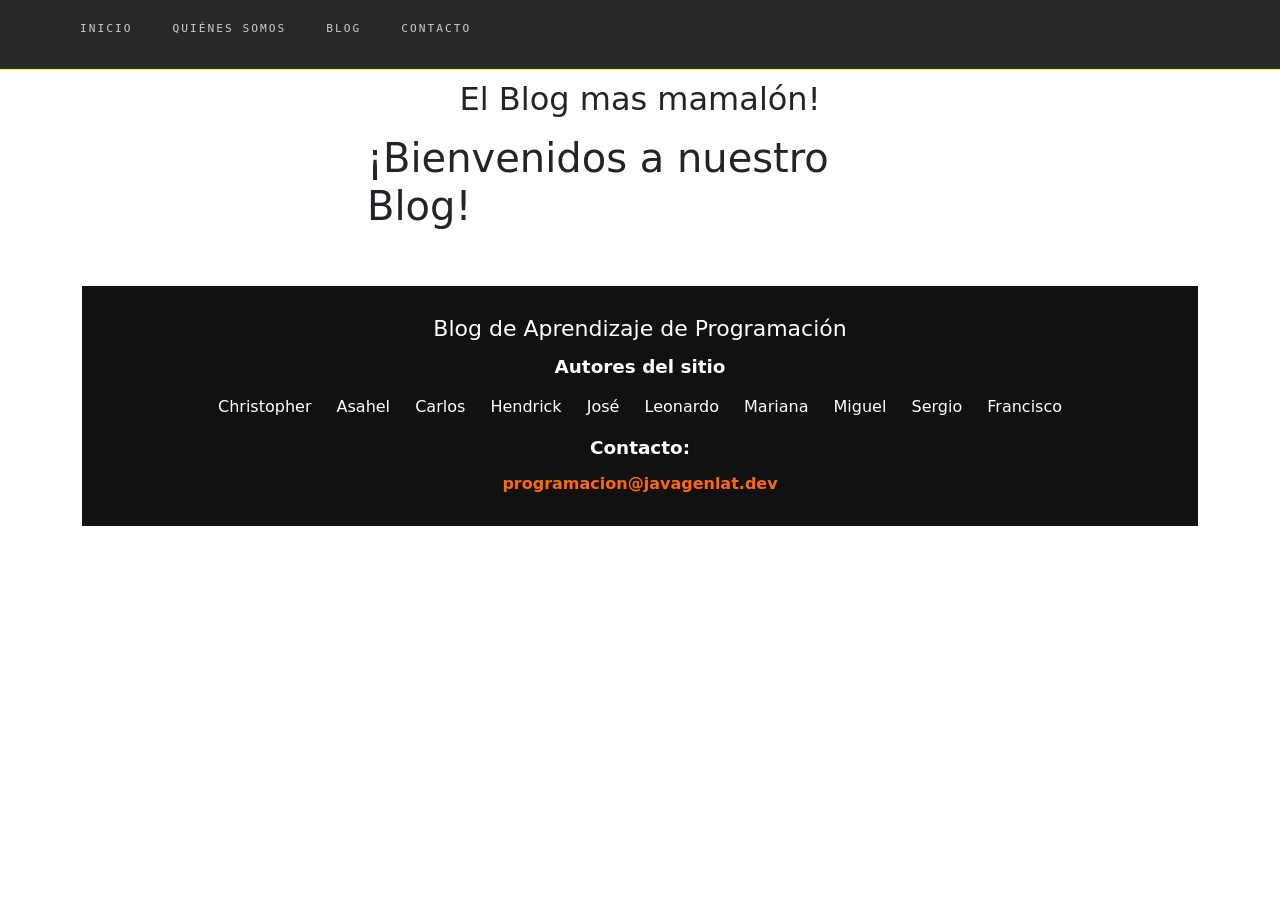
<file: index.html>
<!doctype html>
<html lang="es">
  <head>
    <meta charset="utf-8" />
    <meta name="viewport" content="width=device-width, initial-scale=1.0" />
    <title>Replit</title>
    <link rel="stylesheet" href="Styles/nav.css" />
    <link rel="stylesheet" href="Styles/style.css" />
    <link rel="stylesheet" href="Styles/Footerstyle.css" />
    <link rel="stylesheet" href="Styles/estilo-pagina-inicio.css">
    <link href="https://cdn.jsdelivr.net/npm/bootstrap@5.3.8/dist/css/bootstrap.min.css" rel="stylesheet" integrity="sha384-sRIl4kxILFvY47J16cr9ZwB07vP4J8+LH7qKQnuqkuIAvNWLzeN8tE5YBujZqJLB" crossorigin="anonymous">
</head>

  <body>


    <header>

   <nav>
      <ul class="nav-links">
        <li><a href="index.html">Inicio</a></li>
        <li>
          <a href="pagina-quienes_somos/quienes-somos.html">Quiénes somos</a>
        </li>
        <li>
          <a href="blog/blog.html">Blog</a>
        </li>
        <li>
          <a href="contactos/contactos.html">Contacto</a>
        </li>
      </ul>
    </nav>

    </header>
    
   
<div class="container">
  <div class="row">
    <div class="col-12 col-md-8 col-lg-6 mx-auto">
      <h2 class="text-center">El Blog mas mamalón!</h2>
      <p class="text-center">
        <p>
         <h1>¡Bienvenidos a nuestro Blog!</h1>
      </p>
    </div>
  </div>
    <footer class="footer">
      <h3>Blog de Aprendizaje de Programación</h3>
      <p>Autores del sitio</p>
      <ul class="autores">
        <li>Christopher</li>
        <li>Asahel</li>
        <li>Carlos</li>
        <li>Hendrick</li>
        <li>José</li>
        <li>Leonardo</li>
        <li>Mariana</li>
        <li>Miguel</li>
        <li>Sergio</li>
        <li>Francisco</li>
      </ul>
      <p>Contacto:</p>
      <a href="mailto:contacto@codelearn.dev"> programacion@javagenlat.dev</a>
    </footer>
   <script src="https://cdn.jsdelivr.net/npm/bootstrap@5.3.8/dist/js/bootstrap.bundle.min.js" integrity="sha384-FKyoEForCGlyvwx9Hj09JcYn3nv7wiPVlz7YYwJrWVcXK/BmnVDxM+D2scQbITxI" crossorigin="anonymous"></script>
  </body>
</html>
</file>
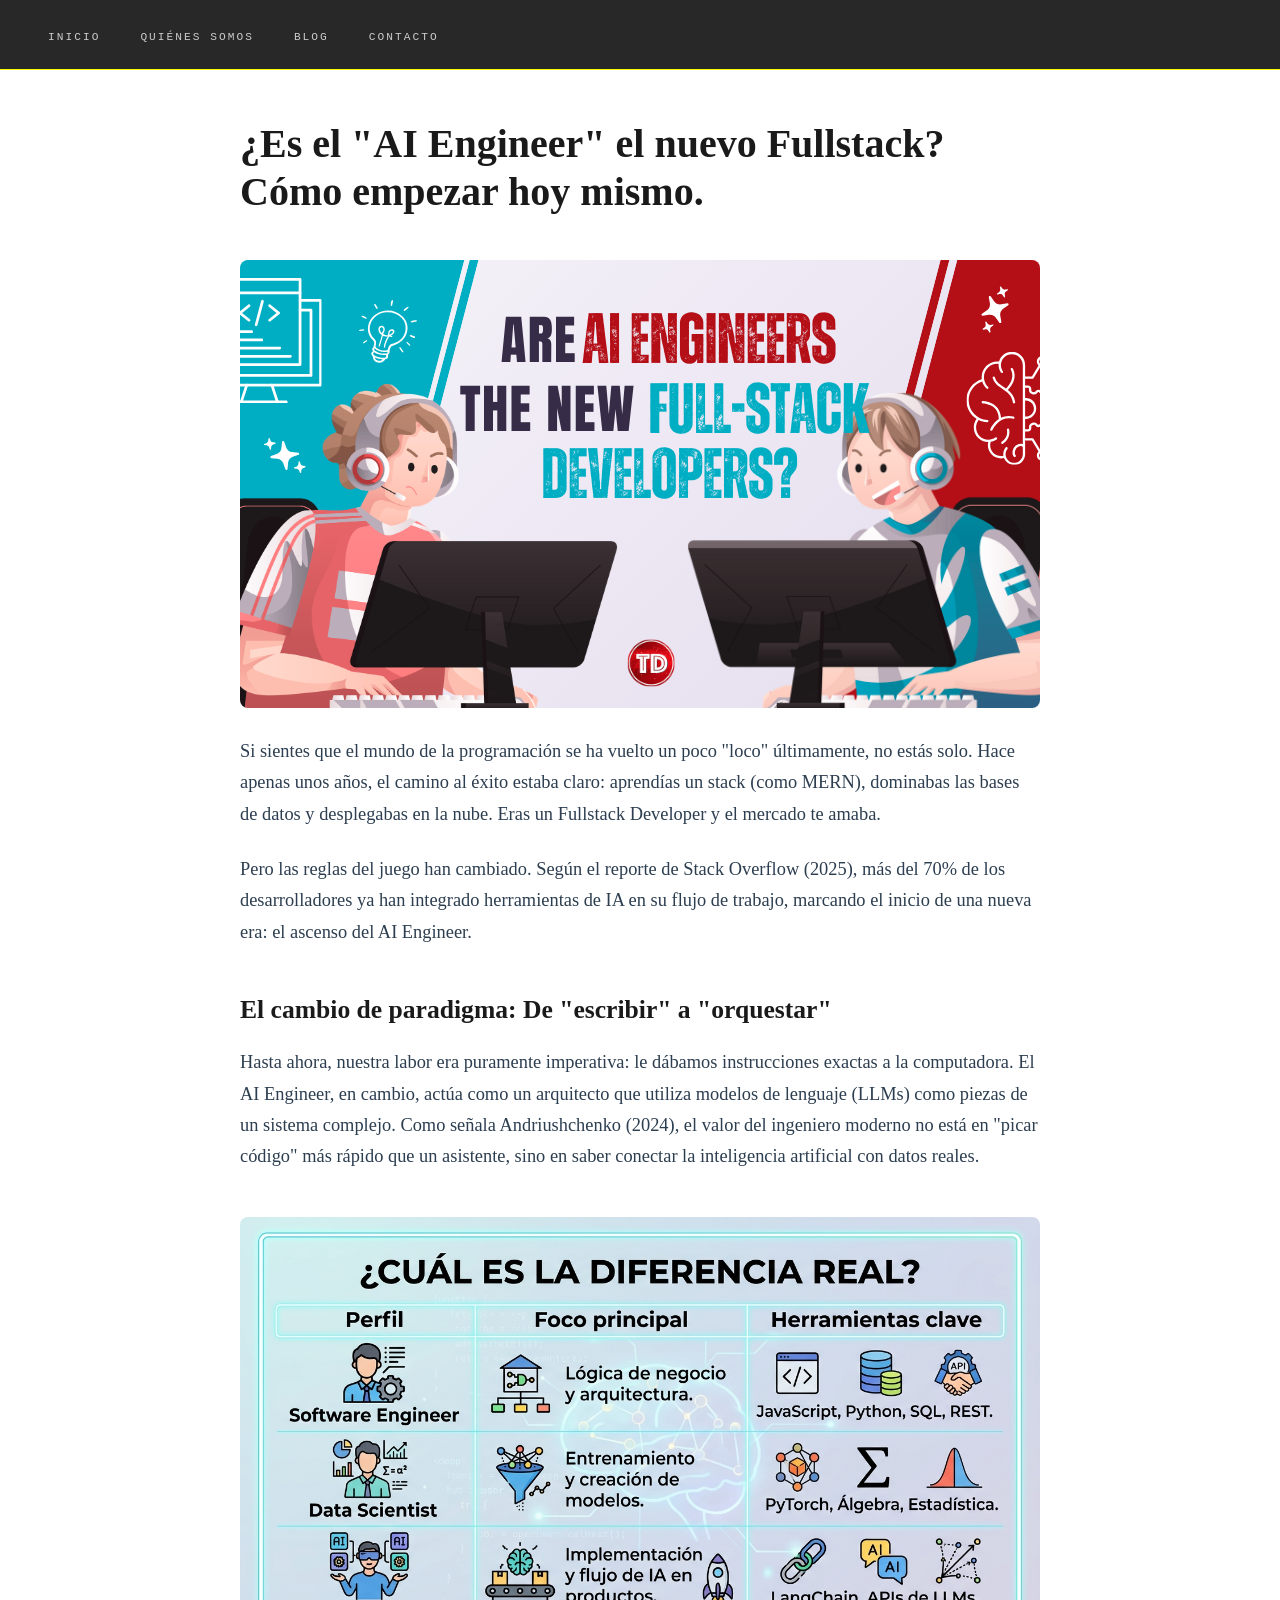
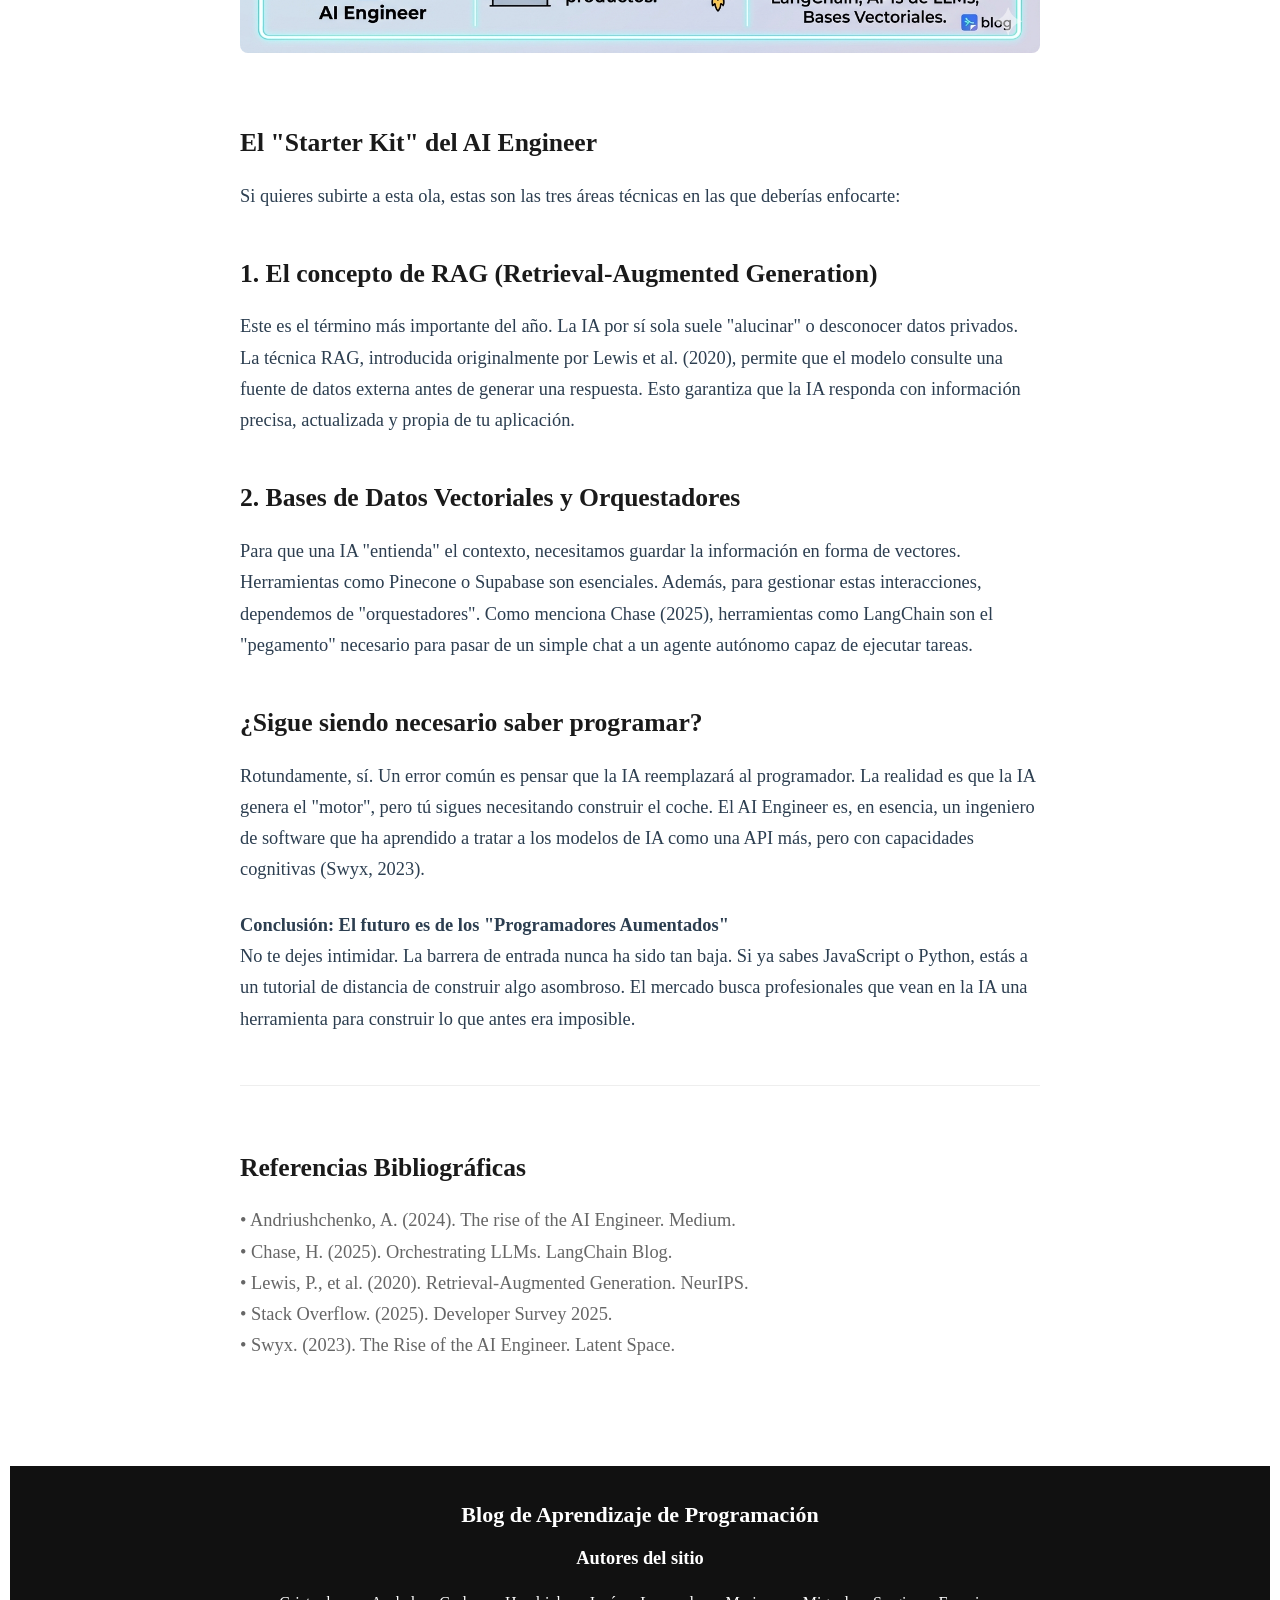
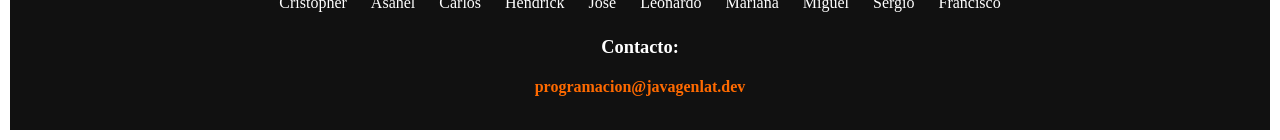
<file: blog/blog.html>
<!doctype html>
<html lang="es">
  <head>
    <meta charset="UTF-8" />
    <meta name="viewport" content="width=device-width, initial-scale=1.0" />
    <title>Inicio</title>
    <link rel="stylesheet" href="../Styles/nav.css" />
    <link rel="stylesheet" href="../Styles/style.css" />
    <link rel="stylesheet" href="../Styles/Footerstyle.css" />
    <link rel="stylesheet" href="../Styles/estilo-pagina-inicio.css" />
  </head>

  <body>
    <header>
      <nav>
        <ul class="nav-links">
          <li><a href="../index.html">Inicio</a></li>
          <li>
          <a href="../pagina-quienes_somos/quienes-somos.html">Quiénes somos</a>
        </li>
          <li>
            <a href="../blog/blog.html">Blog</a>
          </li>
          <li>
            <a href="../contactos/contactos.html">Contacto</a>
          </li>
        </ul>
      </nav>
    </header>

    <article>
      <h1>¿Es el "AI Engineer" el nuevo Fullstack? Cómo empezar hoy mismo.</h1>

      <img
        src="1.png"
        alt="Diferencias entre perfiles de ingeniería"
        width="1000"
      />

      <p>
        Si sientes que el mundo de la programación se ha vuelto un poco "loco"
        últimamente, no estás solo. Hace apenas unos años, el camino al éxito
        estaba claro: aprendías un stack (como MERN), dominabas las bases de
        datos y desplegabas en la nube. Eras un Fullstack Developer y el mercado
        te amaba.
      </p>

      <p>
        Pero las reglas del juego han cambiado. Según el reporte de Stack
        Overflow (2025), más del 70% de los desarrolladores ya han integrado
        herramientas de IA en su flujo de trabajo, marcando el inicio de una
        nueva era: el ascenso del AI Engineer.
      </p>

      <h2>El cambio de paradigma: De "escribir" a "orquestar"</h2>
      <p>
        Hasta ahora, nuestra labor era puramente imperativa: le dábamos
        instrucciones exactas a la computadora. El AI Engineer, en cambio, actúa
        como un arquitecto que utiliza modelos de lenguaje (LLMs) como piezas de
        un sistema complejo. Como señala Andriushchenko (2024), el valor del
        ingeniero moderno no está en "picar código" más rápido que un asistente,
        sino en saber conectar la inteligencia artificial con datos reales.
      </p>

      <img src="2.png" alt="Esquema del flujo RAG" width="1000" />

      <h2>El "Starter Kit" del AI Engineer</h2>
      <p>
        Si quieres subirte a esta ola, estas son las tres áreas técnicas en las
        que deberías enfocarte:
      </p>

      <h2>1. El concepto de RAG (Retrieval-Augmented Generation)</h2>
      <p>
        Este es el término más importante del año. La IA por sí sola suele
        "alucinar" o desconocer datos privados. La técnica RAG, introducida
        originalmente por Lewis et al. (2020), permite que el modelo consulte
        una fuente de datos externa antes de generar una respuesta. Esto
        garantiza que la IA responda con información precisa, actualizada y
        propia de tu aplicación.
      </p>

      <h2>2. Bases de Datos Vectoriales y Orquestadores</h2>
      <p>
        Para que una IA "entienda" el contexto, necesitamos guardar la
        información en forma de vectores. Herramientas como Pinecone o Supabase
        son esenciales. Además, para gestionar estas interacciones, dependemos
        de "orquestadores". Como menciona Chase (2025), herramientas como
        LangChain son el "pegamento" necesario para pasar de un simple chat a un
        agente autónomo capaz de ejecutar tareas.
      </p>

      <h2>¿Sigue siendo necesario saber programar?</h2>
      <p>
        Rotundamente, sí. Un error común es pensar que la IA reemplazará al
        programador. La realidad es que la IA genera el "motor", pero tú sigues
        necesitando construir el coche. El AI Engineer es, en esencia, un
        ingeniero de software que ha aprendido a tratar a los modelos de IA como
        una API más, pero con capacidades cognitivas (Swyx, 2023).
      </p>

      <p>
        <strong
          >Conclusión: El futuro es de los "Programadores Aumentados"</strong
        ><br />
        No te dejes intimidar. La barrera de entrada nunca ha sido tan baja. Si
        ya sabes JavaScript o Python, estás a un tutorial de distancia de
        construir algo asombroso. El mercado busca profesionales que vean en la
        IA una herramienta para construir lo que antes era imposible.
      </p>

      <section class="referencias">
        <h2>Referencias Bibliográficas</h2>
        <p>
          • Andriushchenko, A. (2024). The rise of the AI Engineer. Medium.<br />
          • Chase, H. (2025). Orchestrating LLMs. LangChain Blog.<br />
          • Lewis, P., et al. (2020). Retrieval-Augmented Generation.
          NeurIPS.<br />
          • Stack Overflow. (2025). Developer Survey 2025.<br />
          • Swyx. (2023). The Rise of the AI Engineer. Latent Space.
        </p>
      </section>
    </article>

    <footer class="footer">
      <h3>Blog de Aprendizaje de Programación</h3>
      <p>Autores del sitio</p>
      <ul class="autores">
        <li>Cristopher</li>
        <li>Asahel</li>
        <li>Carlos</li>
        <li>Hendrick</li>
        <li>José</li>
        <li>Leonardo</li>
        <li>Mariana</li>
        <li>Miguel</li>
        <li>Sergio</li>
        <li>Francisco</li>
      </ul>
      <p>Contacto:</p>
      <a href="mailto:contacto@codelearn.dev"> programacion@javagenlat.dev</a>
    </footer>

  </body>
</html>
</file>
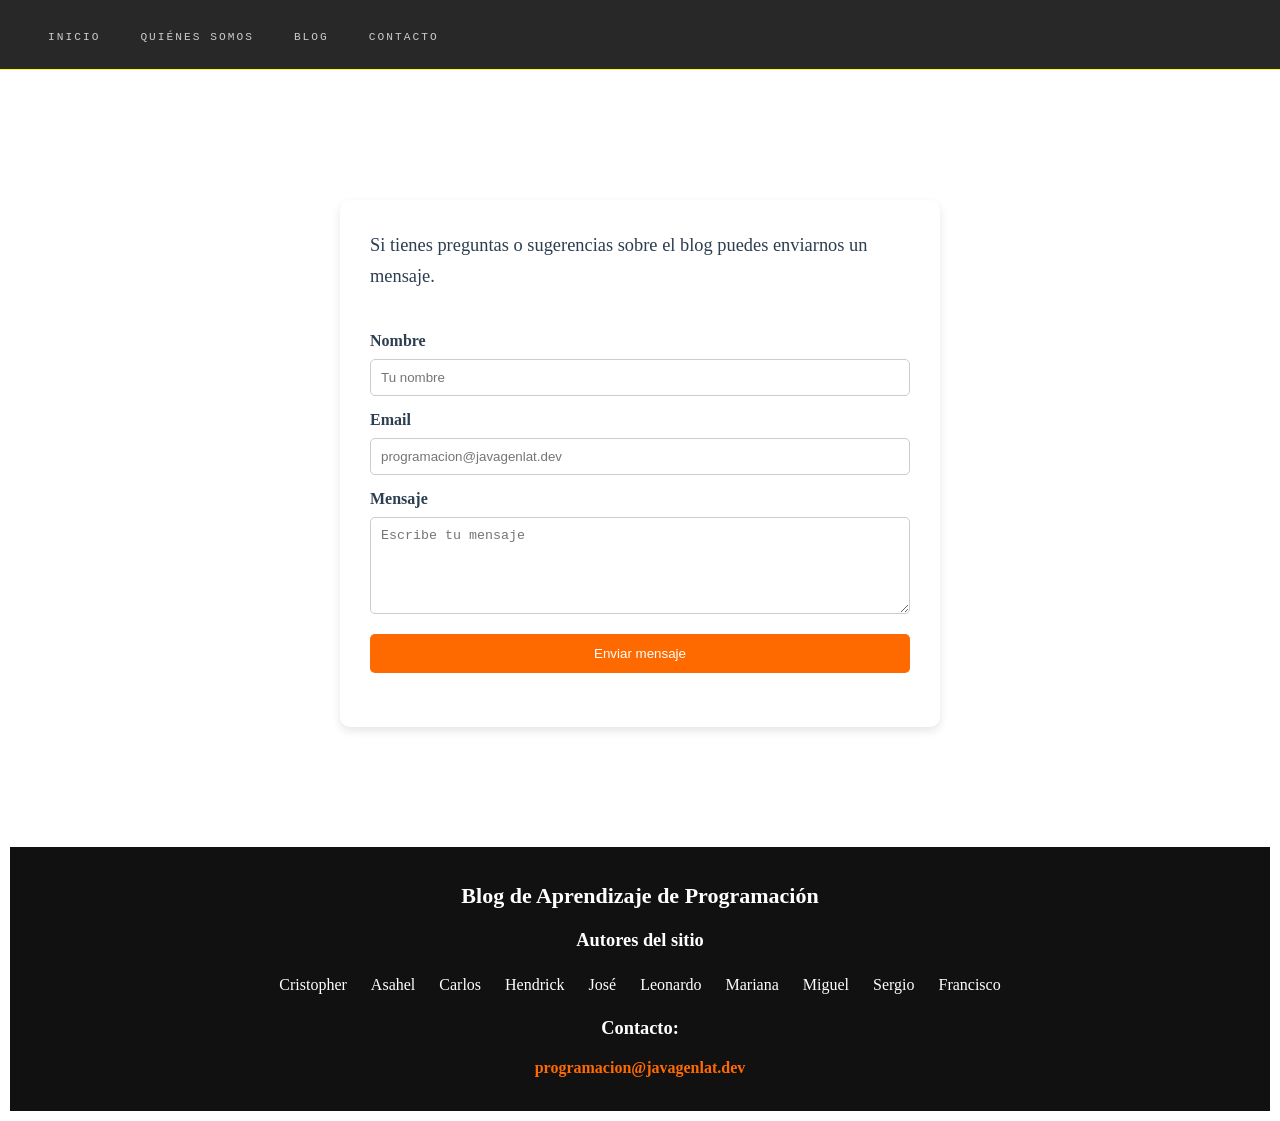
<file: contactos/contactos.html>
<!doctype html>
<html lang="en">
  <head>
    <meta charset="UTF-8" />
    <meta name="viewport" content="width=device-width, initial-scale=1.0" />
    <title>Contactos</title>
    <link rel="stylesheet" href="../Styles/nav.css" />
    <link rel="stylesheet" href="../Styles/style.css" />
    <link rel="stylesheet" href="../Styles/Footerstyle.css" />
    <link rel="stylesheet" href="../Styles/estilo-pagina-inicio.css" />
  </head>
  <body>
    <header>
      <nav>
        <ul class="nav-links">
          <li><a href="../index.html">Inicio</a></li>
          <li>
            <a href="../pagina-quienes_somos/quienes-somos.html"
              >Quiénes somos</a
            >
          </li>
          <li>
            <a href="../blog/blog.html">Blog</a>
          </li>
          <li>
            <a href="../contactos/contactos.html">Contacto</a>
          </li>
        </ul>
      </nav>
    </header>

    <main class="contact-container">
      <p>
        Si tienes preguntas o sugerencias sobre el blog puedes enviarnos un
        mensaje.
      </p>

      <form id="contactForm">
        <label>Nombre</label>
        <input type="text" id="nombre" placeholder="Tu nombre" />

        <label>Email</label>
        <input
          type="email"
          id="email"
          placeholder="programacion@javagenlat.dev"
        />

        <label>Mensaje</label>
        <textarea
          id="mensaje"
          rows="5"
          placeholder="Escribe tu mensaje"
        ></textarea>
        <button type="submit">Enviar mensaje</button>
      </form>

      <p id="respuesta"></p>
    </main>

    <footer class="footer">
      <h3>Blog de Aprendizaje de Programación</h3>
      <p>Autores del sitio</p>
      <ul class="autores">
        <li>Cristopher</li>
        <li>Asahel</li>
        <li>Carlos</li>
        <li>Hendrick</li>
        <li>José</li>
        <li>Leonardo</li>
        <li>Mariana</li>
        <li>Miguel</li>
        <li>Sergio</li>
        <li>Francisco</li>
      </ul>
      <p>Contacto:</p>
      <a href="mailto:contacto@codelearn.dev"> programacion@javagenlat.dev</a>
    </footer>
    <script src="../script.js"></script>
  </body>
</html>
</file>
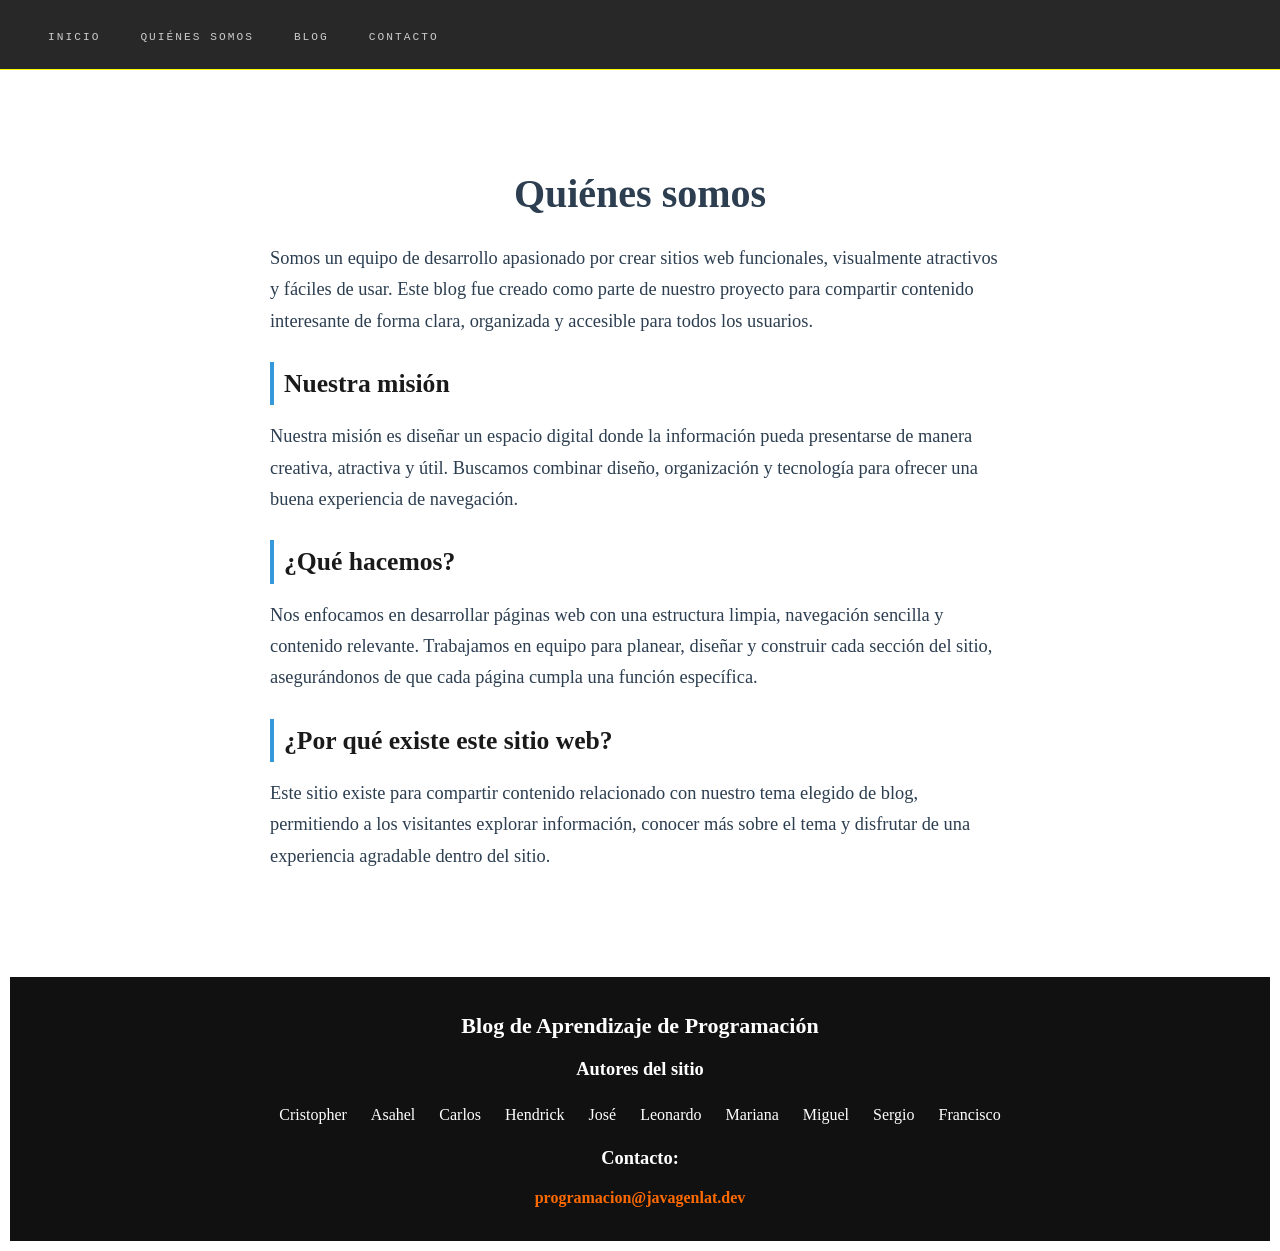
<file: pagina-quienes_somos/quienes-somos.html>
<!doctype html>
<html lang="en">
  <head>
    <meta charset="UTF-8" />
    <meta name="viewport" content="width=device-width, initial-scale=1.0" />
    <title>Quienes somos</title>
    <link rel="stylesheet" href="../Styles/nav.css" />
    <link rel="stylesheet" href="../Styles/style.css" />
    <link rel="stylesheet" href="../Styles/Footerstyle.css" />
    <link rel="stylesheet" href="../Styles/estilo-pagina-inicio.css" />
  </head>

  <body>
    <header>
      <nav>
        <ul class="nav-links">
          <li><a href="../index.html">Inicio</a></li>
          <li>
            <a href="../pagina-quienes_somos/quienes-somos.html"
              >Quiénes somos</a
            >
          </li>
          <li>
            <a href="../blog/blog.html">Blog</a>
          </li>
          <li>
            <a href="../contactos/contactos.html">Contacto</a>
          </li>
        </ul>
      </nav>
    </header>

	   <section class="about">
      <h1 style="margin-top: 50 px">Quiénes somos</h1>


      <p>
        Somos un equipo de desarrollo apasionado por crear sitios web
        funcionales, visualmente atractivos y fáciles de usar. Este blog fue
        creado como parte de nuestro proyecto para compartir contenido
        interesante de forma clara, organizada y accesible para todos los
        usuarios.
      </p>

      <h2>Nuestra misión</h2>
      <p>
        Nuestra misión es diseñar un espacio digital donde la información pueda
        presentarse de manera creativa, atractiva y útil. Buscamos combinar
        diseño, organización y tecnología para ofrecer una buena experiencia de
        navegación.
      </p>

      <h2>¿Qué hacemos?</h2>
      <p>
        Nos enfocamos en desarrollar páginas web con una estructura limpia,
        navegación sencilla y contenido relevante. Trabajamos en equipo para
        planear, diseñar y construir cada sección del sitio, asegurándonos de
        que cada página cumpla una función específica.
      </p>

      <h2>¿Por qué existe este sitio web?</h2>
      <p>
        Este sitio existe para compartir contenido relacionado con nuestro tema
        elegido de blog, permitiendo a los visitantes explorar información,
        conocer más sobre el tema y disfrutar de una experiencia agradable
        dentro del sitio.
      </p>
    </section>
  </body>


    <footer class="footer">
      <h3>Blog de Aprendizaje de Programación</h3>
      <p>Autores del sitio</p>
      <ul class="autores">
        <li>Cristopher</li>
        <li>Asahel</li>
        <li>Carlos</li>
        <li>Hendrick</li>
        <li>José</li>
        <li>Leonardo</li>
        <li>Mariana</li>
        <li>Miguel</li>
        <li>Sergio</li>
        <li>Francisco</li>
      </ul>
      <p>Contacto:</p>
      <a href="mailto:contacto@codelearn.dev"> programacion@javagenlat.dev</a>
    </footer>

</html>
</file>
<file: Styles/nav.css>
:root {
  --nav-h: 70px;
  --line: rgba(255.255,255,0.1);
  --ink:#ffffff;
  --gold: #ff6a00;
  --muted: #cccccc;
}

nav {
  color: white;
  position: fixed;
  top: 0; left: 0; right: 0;
  height: var(--nav-h);
  background: rgb(17,17,17,0.9);
  -webkit-backdrop-filter: blur(14px);
  border-bottom: 1px solid var(--line);
  z-index: 1000;
  display: flex;
  align-items: center;
  justify-content: space-between;
  padding: 0 48px;
}

  /*-----------------------*/
    .nav-logo {
      font-family: 'Cormorant Garamond', serif;
      font-weight: 300;
      font-style: italic;
      font-size: 1.55rem;
      letter-spacing: 0.04em;
      color: var(--ink);
      cursor: pointer;
      user-select: none;
    }

    .nav-logo span { color: var(--gold); }

    .nav-links {
      display: flex;
      gap: 40px;
      list-style: none;
    }

    .nav-links li a {
      font-family: 'DM Mono', monospace;
      font-size: 0.7rem;
      font-weight: 300;
      letter-spacing: 0.18em;
      text-transform: uppercase;
      color: var(--muted);
      text-decoration: none;
      position: relative;
      padding-bottom: 3px;
      transition: color 0.25s;
    }

    .nav-links li a::after {
      content: '';
      position: absolute;
      bottom: 0; left: 0;
      width: 0; height: 1px;
      background: var(--gold);
      transition: width 0.3s ease;
    }

    .nav-links li a:hover,
    .nav-links li a.active {
      color: var(--ink);
    }

    .nav-links li a:hover::after,
    .nav-links li a.active::after {
      width: 100%;
    }
</file>
<file: Styles/style.css>
.about {
    max-width: 800px;
    margin: 60px auto;
    padding: 30px;
    background-color: #ffffff;
    border-radius: 10px;
}

/* titulo principal */
.about h1 {
    text-align: center;
    margin-bottom: 25px;
    color: #2c3e50;
}

/* subtitulos */
.about h2 {
    margin-top: 25px;
    padding-left: 10px;
    border-left: 4px solid #3498db;
}

/* parrafos */
.about p {
    line-height: 1.7;
    margin-top: 10px;
}

/* separacion entre bloques */
.about h2 + p {
    margin-bottom: 15px;
}

/* Pagina de contacto*/
.contact-container{
    max-width: 600px;
    margin: 120px auto;
    background: white;
    padding: 30px;
    border-radius: 10px;
    box-shadow: 0 4px 10px rgba(0, 0, 0, 0.1);
}
.contact-container h1{
    text-align: center;
    margin-bottom: 20px;
}
form{
display: flex;
flex-direction: column;   
}

form label{
    margin-top: 10px;
    font-weight: bold;
}

form input,
form textarea{

margin-top:5px;
padding:10px;
border-radius:5px;
border:1px solid #ccc;

}

form button{

margin-top:20px;
padding:12px;
background:#ff6a00;
color:white;
border:none;
border-radius:5px;
cursor:pointer;

}

form button:hover{
background:#e55c00;
}

#respuesta{
margin-top:15px;
font-weight:bold;
color:green;
}
</file>
<file: Styles/Footerstyle.css>
.footer {
    background-color: #111;
    color: white;
    text-align: center;
    padding: 30px;
    margin-top: 40px;
}

.footer h3 {
    margin-bottom: 10px;
    font-size: 22px;
}

.footer p {
    margin: 10px 0;
    font-weight: bold;
}

.autores {
    list-style: none;
    padding: 0;
    margin: 10px 0;
}

.autores li {
    display: inline-block;
    margin: 5px 10px;
}

.footer a {
    color: #ff6a00;
    text-decoration: none;
    font-weight: bold;
}

.footer a:hover {
    text-decoration: underline;
}
</file>
<file: Styles/estilo-pagina-inicio.css>
* {
    margin: 0;
    padding: 0;
    box-sizing: border-box;
}

body {
    margin: 0;
    font-family: -apple-system,BlinkMacSystemFont,"Segoe UI",Roboto;
    line-height: 1.7;
    color: #2c3e50;
    background-color: #ffffff;
    padding: 10px;
    padding-top: 80px;

}

article {
    max-width: 800px;
    margin: 0 auto;
    padding: 40px 0;
}

h1 {
    font-size: 2.5rem;
    color: #1a1a1a;
    line-height: 1.2;
    margin-bottom: 1.5rem;
}

h2 {
    font-size: 1.6rem;
    color: #1a1a1a;
    margin-top: 2.5rem;
    margin-bottom: 1rem;
}

p {
    margin-bottom: 1.5rem;
    font-size: 1.15rem;
}

img {
    max-width: 100%;
    height: auto;
    border-radius: 8px;
    margin: 20px 0;
}

.referencias {
    margin-top: 50px;
    padding-top: 20px;
    border-top: 1px solid #eee;
    font-size: 0.95rem;
    color: #666;
}
</file>
